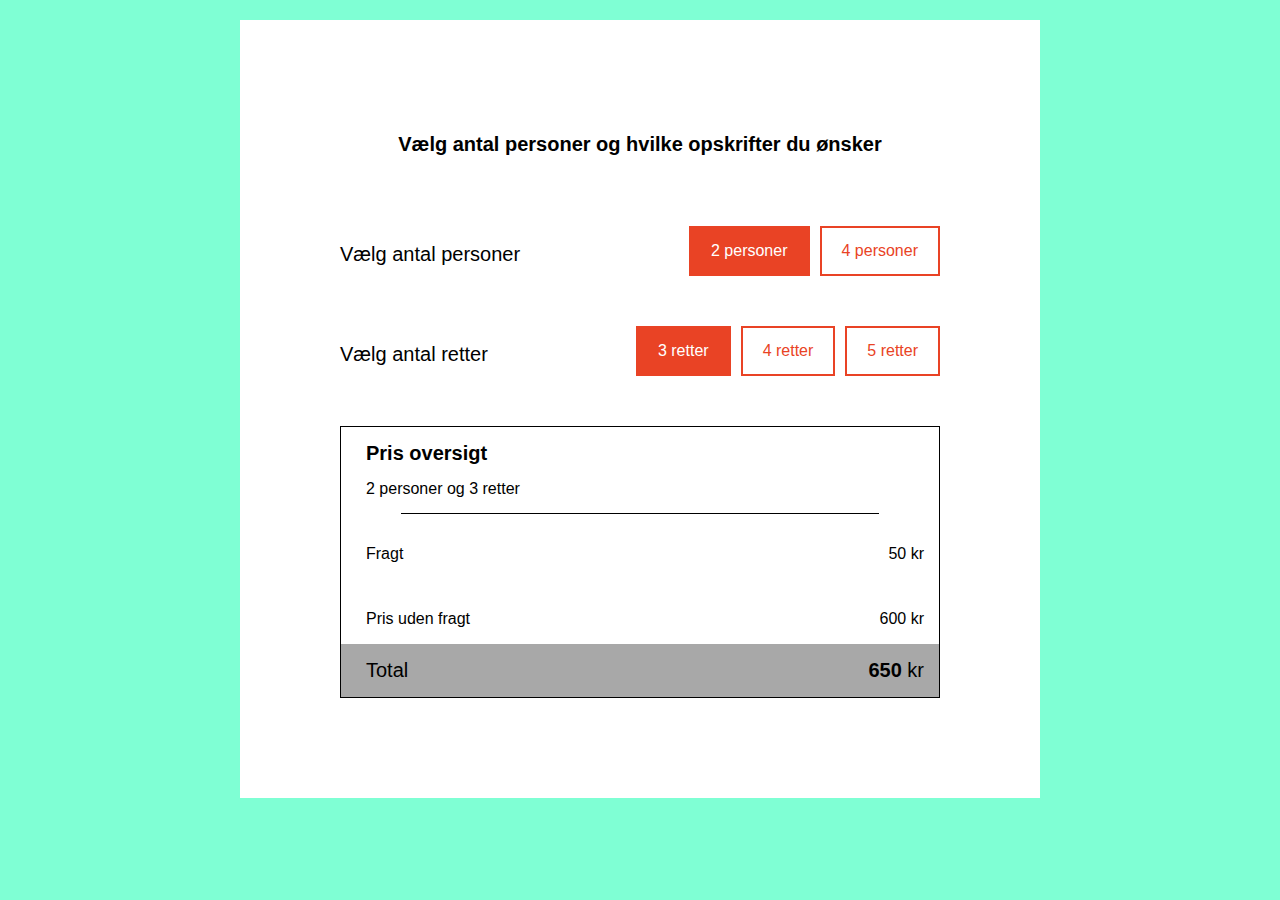
<file: Prisregner færdig/index.html>
<!DOCTYPE html>
<html lang="en">
<head>
  <meta charset="UTF-8">
  <meta name="viewport" content="width=device-width, initial-scale=1.0">
  <title>Prisudregner</title>
  <link rel="stylesheet" href="styles.css">
</head>
<body>
  <div class="container">
    <div class="overskrift-pris">
      <h1>Vælg antal personer og hvilke opskrifter du ønsker</h1>
    </div>
    
    <!-- Valg af antal personer -->
    <div class="section">
      <h2>Vælg antal personer</h2>
      <div class="person-buttons">
        <button id="btn-2p" class="active">2 personer</button>
        <button id="btn-4p">4 personer</button>
      </div>
    </div>

    <!-- Valg af antal retter -->
    <div class="section">
      <h2>Vælg antal retter</h2>
      <div class="dish-buttons">
        <button id="btn-3d" class="active">3 retter</button>
        <button id="btn-4d">4 retter</button>
        <button id="btn-5d">5 retter</button>
      </div>
    </div>

    <!-- Total pris -->
    <div class="total-container">
        <h2>Pris oversigt</h2>
        <p id="price-description"></p>
        <div class="pris-linje"></div>
        <div class="fragt-pris">
        <p>Fragt</p>
        <p>50 kr</p>
    </div>
    <div class="pris-uden-fragt"> <!-- Ny div for pris uden fragt -->
        <p>Pris uden fragt</p>
        <p><span id="price-without-shipping">0</span> kr</p>
      </div>
    </div>
      <div class="total">
        <p>Total</p>
        <p><span id="total-price">0</span> kr</p>
      </div>
    </div>

  </div>
  
  <script src="script.js"></script>
</body>
</html>
</file>
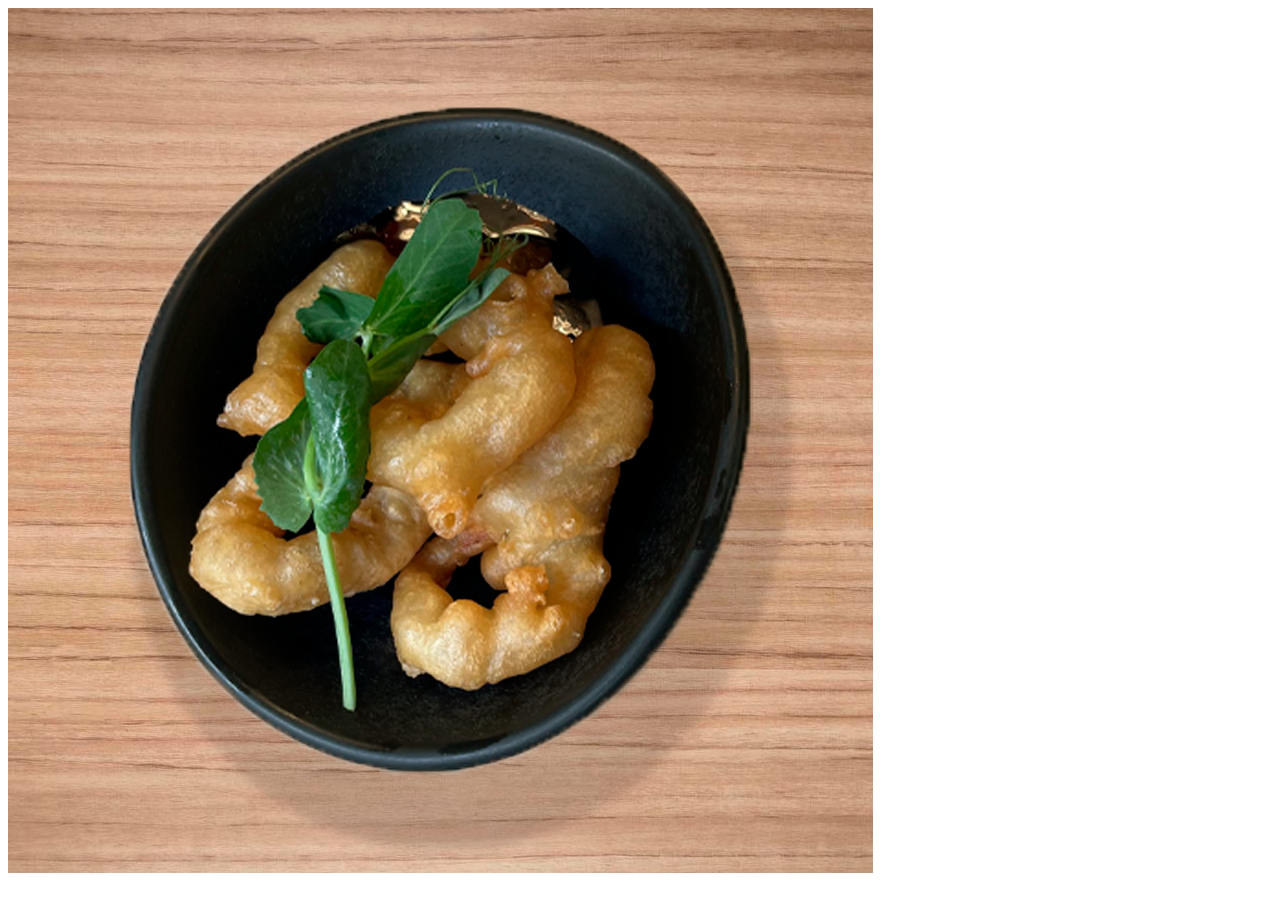
<file: Måltidskasser side/underarbejde.html>
<!DOCTYPE html>
<html lang="en">
<head>
    <meta charset="UTF-8">
    <meta name="viewport" content="width=device-width, initial-scale=1.0">
    <title>Document</title>
</head>
<body>
    <img src="Ret/fisk (1).png" alt="">
</body>
</html>
</file>
<file: Prisregner færdig/styles.css>
body {
  font-family: Arial, sans-serif;
  margin: 0;
  padding: 20px;
  background-color: aquamarine;
}

.container {
  max-width: 600px;
  margin: 0 auto;
  background-color: white;
  padding: 100px;
}

.overskrift-pris {
  text-align: center;
  margin-bottom: 20px;
}

.overskrift-pris h1 {
  font-size: 20px;
  margin-bottom: 70px;
}

.section {
  margin-bottom: 50px;
  display: flex;
  justify-content: space-between;
}

.section h2 {
  margin-bottom: 10px;
  font-size: 20px;
  font-weight: lighter;
}

.person-buttons,
.dish-buttons {
  display: flex;
  gap: 10px;
  margin-left: 10px;
}

.person-buttons button,
.dish-buttons button {
  padding: 10px 20px;
  font-size: 16px;
  border: 2px #e94325 solid;
  cursor: pointer;
  background-color: white;
  color: #e94325;
}

.person-buttons button.active,
.dish-buttons button.active {
  background-color: #e94325;
  color: white;
}

.total-container {
  border: black 1px solid;
  border-bottom: none;
}

.total-container h2 {
  margin: 15px 0 15px 15px;
  font-size: 20px;
  padding-left: 10px;
}


#price-description {
  margin: 15px;
  padding-left: 10px;
}

.pris-linje {
  border-bottom: 1px black solid;
  width: 80%;
  margin: 0 auto;
}

.fragt-pris {
  display: flex;
  justify-content: space-between;
  margin: 15px;
  padding-left: 10px;
}

.pris-uden-fragt {
  display: flex;
  justify-content: space-between;
  margin: 15px;
  padding-left: 10px;
}

.total {
  display: flex;
  justify-content: space-between;
  background-color: rgb(168, 168, 168);
  border: black 1px solid;
  border-top: none;
  margin-top: -15px;
}

.total p {
  font-size: 20px;
  margin: 15px;
  padding-left: 10px;
}

.total span {
  font-weight: bold;
}
</file>
